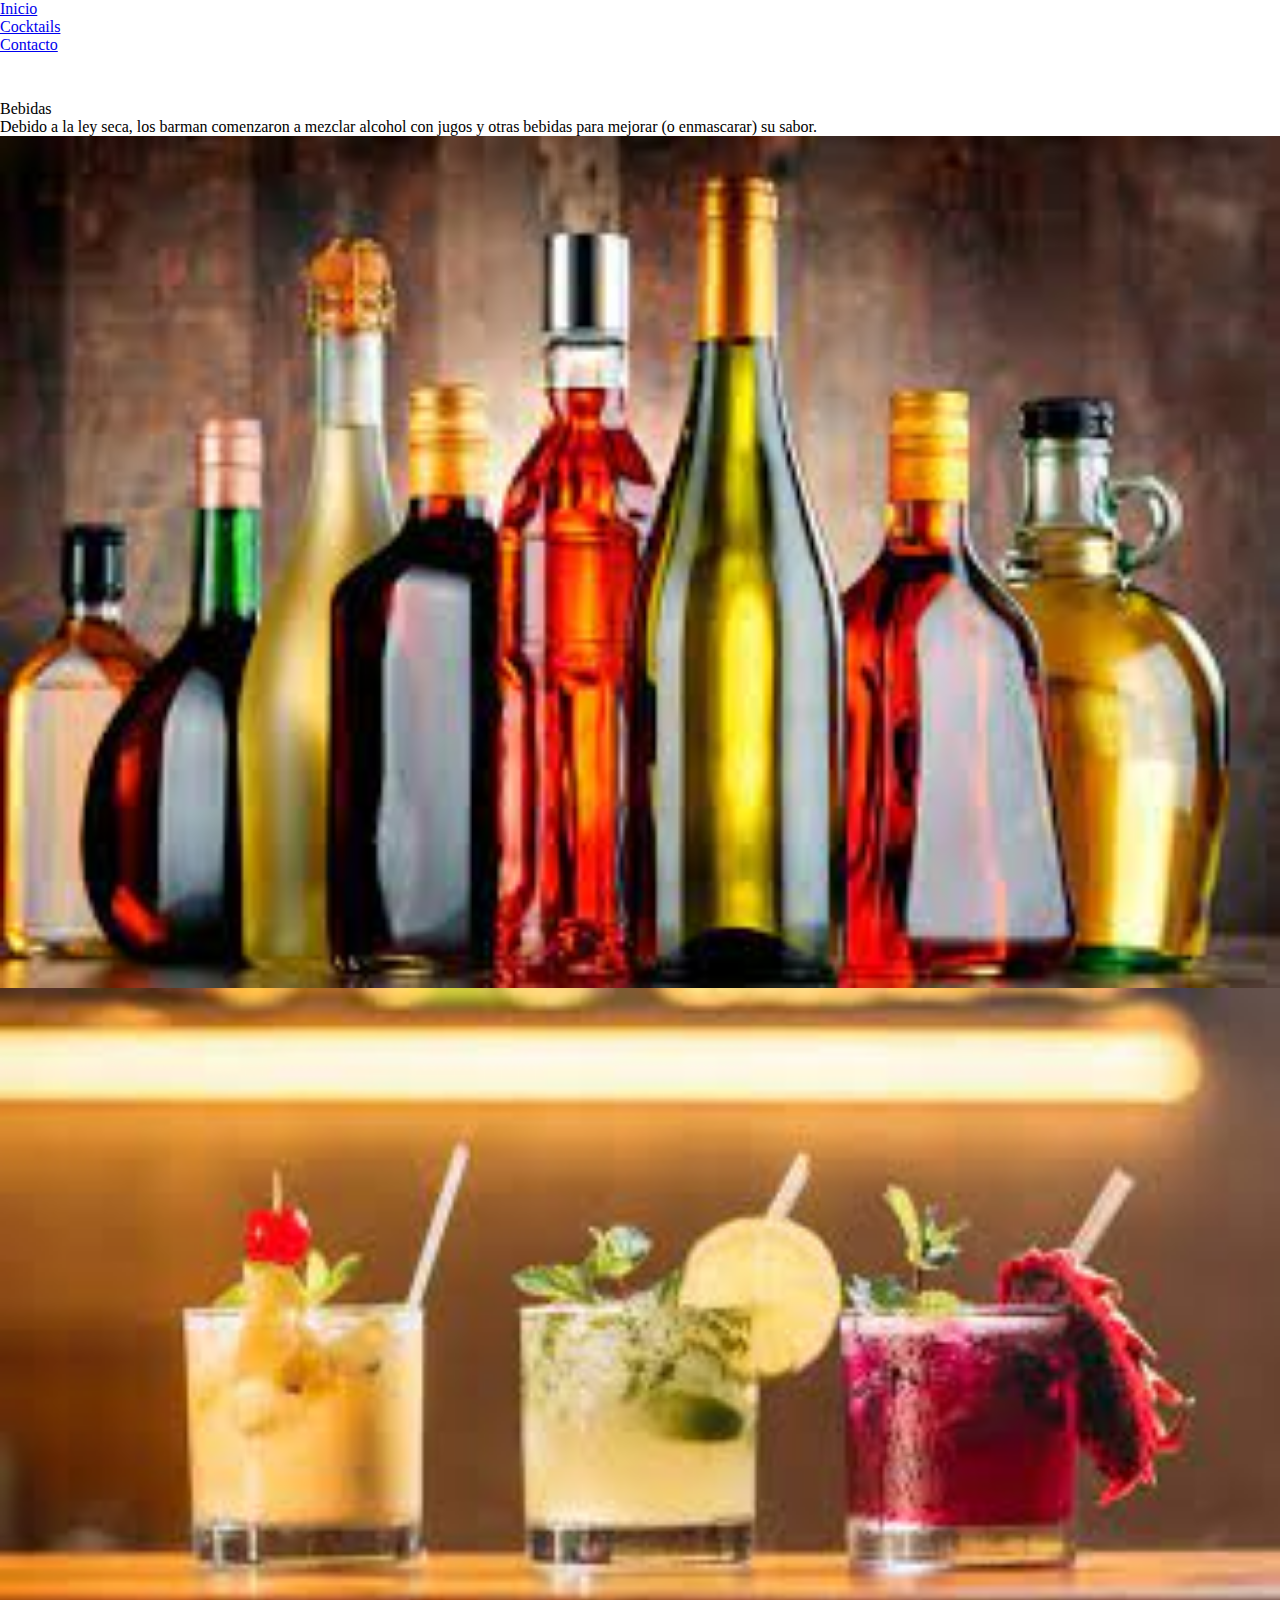
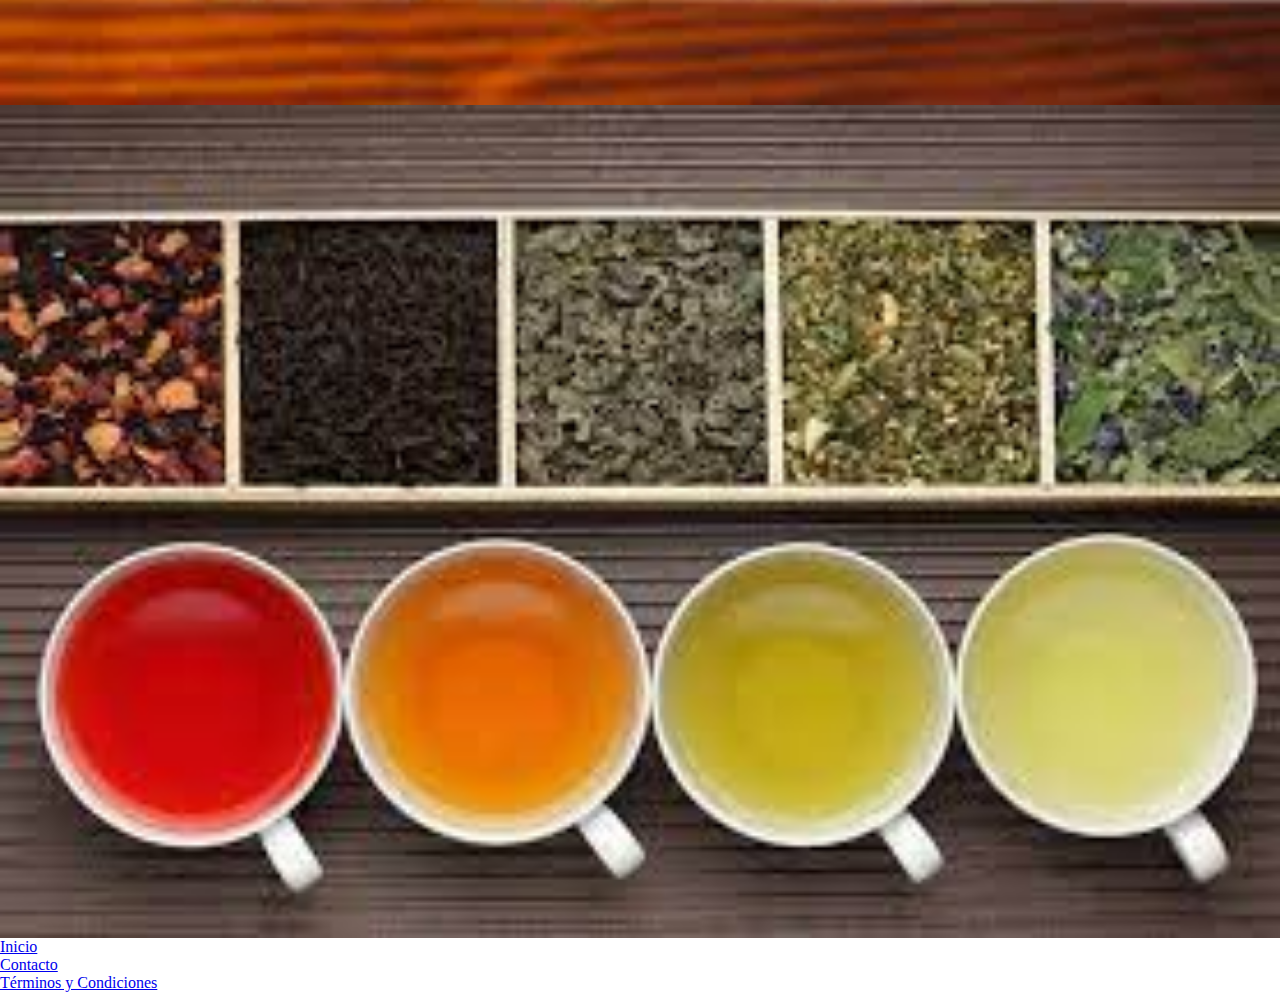
<file: index.html>
<!doctype html>
<html lang="en">
<head>
    <!-- Required meta tags -->
    <meta charset="utf-8">
    <meta name="viewport" content="width=device-width, initial-scale=1">

    <!-- Bootstrap CSS -->
    <link href="https://cdn.jsdelivr.net/npm/bootstrap@5.1.3/dist/css/bootstrap.min.css" rel="stylesheet" integrity="sha384-1BmE4kWBq78iYhFldvKuhfTAU6auU8tT94WrHftjDbrCEXSU1oBoqyl2QvZ6jIW3" crossorigin="anonymous">

    <link rel="stylesheet" type="text/css" href="style.css">
    <title>Coctéles</title>
</head>
<body class="bg-light">

  <div id="containerGrid">
   <!--barra nav-->
    <div class="container-fluid text-center">
      <div class="row p-4 bg-dark mr-5">

          <div class="col-xs-12 col-md-4 col-lg-4">
            <p class="h5">
              <a class="text-decoration-none  text-white" href="index.html">Inicio</a>
            </p>
          </div>

          <div class="col-xs-12 col-md-4 col-lg-4">
            <p class="h5">
              <a class="text-decoration-none  text-white" href="cocktails/cocktails.html">Cocktails</a>
            </p>
          </div>

          <div class="col-xs-12 col-md-4 col-lg-4">
            <p class="h5">
              <a class="text-decoration-none  text-white" href="#">Contacto</a>
            </p>
          </div>

      </div>
    </div>

    <!-- main-->   

    <div class="container">
        <div class="text-center pt-5">
          <p class="h1">Bebidas</p>
          <p class="h3">Debido a la ley seca, los barman comenzaron a mezclar alcohol con jugos y otras bebidas para mejorar (o enmascarar) su sabor.</p>
        </div>

        <div class="row">
          <div class="col-sm-6 col-lg-4 p-5">
             <div class="thumbnail">
                <div class="img-container">
                    <img src="imagenes/licores.jpg" alt="licores" class="image">
                </div>
             </div>
          </div> 

          <div class="col-sm-6 col-lg-4 p-5">
             <div class="thumbnail">
                <div class="img-container">
                    <img src="imagenes/cocteles.jpg" alt="cocteles" class="image">
                </div>
             </div>
          </div> 

          <div class="col-sm-6 col-lg-4 p-5">
             <div class="thumbnail">
                <div class="img-container">
                    <img src="imagenes/infusiones.jpg" alt="infusiones" class="image">
                </div>
             </div>
          </div> 

          
        </div>
    </div>

    <!--Footer-->
    <div class="container-fluid text-center">
      <div class="row p-3 bg-dark">
        
              
            <div class="col-xs-12 col-md-4 col-lg-4">
              <p class="h6">
                <a class="text-decoration-none  text-secondary" href="index.html">Inicio</a>
              </p>
            </div>
           

          <div class="col-xs-12 col-md-4 col-lg-4">
            <p class="h6">
              <a class="text-decoration-none  text-secondary" href="#">Contacto</a>
            </p>
          </div>

          <div class="col-xs-12 col-md-4 col-lg-4">
            <p class="h6">
              <a class="text-decoration-none  text-secondary" href="#">Términos y Condiciones</a>
            </p>
          </div>

      </div>
    </div>
      
          
     <script src="https://cdn.jsdelivr.net/npm/bootstrap@5.1.3/dist/js/bootstrap.bundle.min.js" integrity="sha384-ka7Sk0Gln4gmtz2MlQnikT1wXgYsOg+OMhuP+IlRH9sENBO0LRn5q+8nbTov4+1p" crossorigin="anonymous"></script>

 
  </div>  
</body>
</html>
</file>
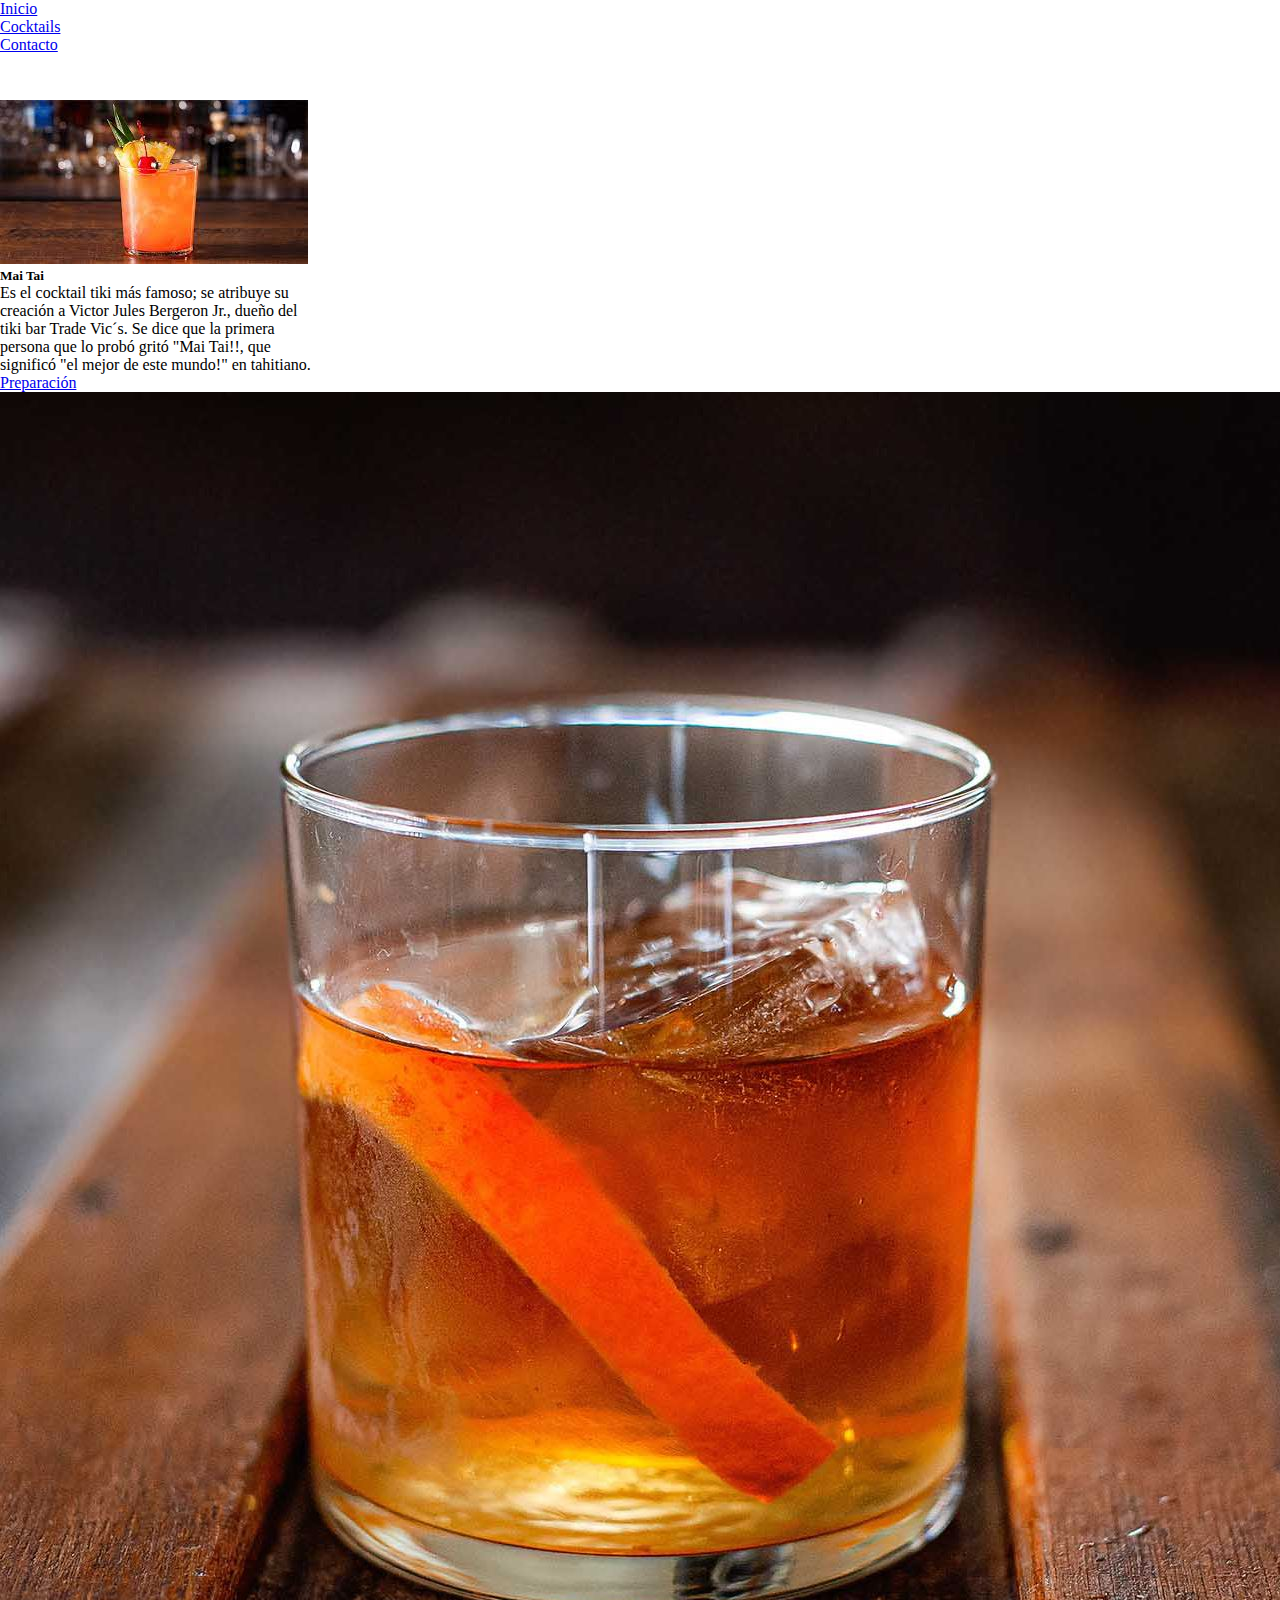
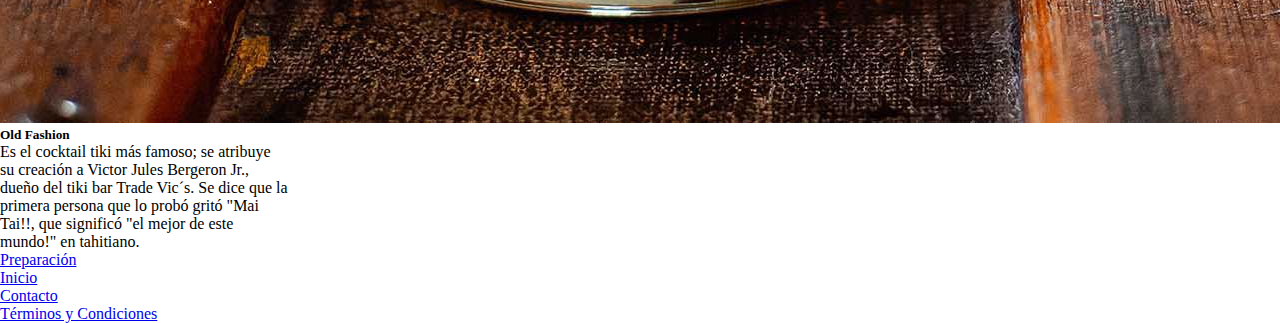
<file: cocktails/cocktails.html>
<!doctype html>
<html lang="en">
<head>
    <!-- Required meta tags -->
    <meta charset="utf-8">
    <meta name="viewport" content="width=device-width, initial-scale=1">

    <!-- Bootstrap CSS -->
    <link href="https://cdn.jsdelivr.net/npm/bootstrap@5.1.3/dist/css/bootstrap.min.css" rel="stylesheet" integrity="sha384-1BmE4kWBq78iYhFldvKuhfTAU6auU8tT94WrHftjDbrCEXSU1oBoqyl2QvZ6jIW3" crossorigin="anonymous">

    <link rel="stylesheet" type="text/css" href="stylecocktail.css">
    <title>Coctéles</title>
</head>
<body class="bg-light">


  <div id="containerGrid">
     <!--barra nav-->
      <div class="container-fluid text-center">
        <div class="row p-4 bg-dark mr-5">

            <div class="col-xs-12 col-md-4 col-lg-4">
              <p class="h5">
                <a class="text-decoration-none  text-white" href="../index.html">Inicio</a>
              </p>
            </div>

            <div class="col-xs-12 col-md-4 col-lg-4">
              <p class="h5">
                <a class="text-decoration-none  text-white" href="cocktails.html">Cocktails</a>
              </p>
            </div>

            <div class="col-xs-12 col-md-4 col-lg-4">
              <p class="h5">
                <a class="text-decoration-none  text-white" href="#">Contacto</a>
              </p>
            </div>

        </div>
      </div>

      <!--Main-->
      <div class="container">
        <div class="row">

          <!--coctel 1-->
          <div class="col-xs-12 col-md-6 col-lg-6 p-5">
            
            <div class="card" style="width: 20rem;">
                <img src="../imagenes/maitai.jpg" class="card-img-top" alt="Mai Tai Cocktail">
                <div class="card-body">
                    <h5 class="card-title">Mai Tai</h5>
                    <p class="card-text">Es el cocktail tiki más famoso; se atribuye su creación  a Victor Jules Bergeron Jr., dueño del tiki bar Trade Vic´s. Se dice que la primera persona que lo probó gritó "Mai Tai!!, que significó "el mejor de este mundo!" en tahitiano.</p>
                    <a href="#" class="btn btn-primary">Preparación</a>
                </div> 
            </div>       
          </div>
          
          <!--coctel 2-->
          <div class="col-xs-12 col-md-6 col-lg-6 p-5">
            <div class="card" style="width: 18rem;">
                <img src="../imagenes/oldfashion.jpg" class="card-img-top" alt="old fashion Cocktail">
                <div class="card-body">
                    <h5 class="card-title">Old Fashion</h5>
                    <p class="card-text">Es el cocktail tiki más famoso; se atribuye su creación  a Victor Jules Bergeron Jr., dueño del tiki bar Trade Vic´s. Se dice que la primera persona que lo probó gritó "Mai Tai!!, que significó "el mejor de este mundo!" en tahitiano.</p>
                    <a href="#" class="btn btn-primary">Preparación</a>
                </div>
            </div> 

          </div>

        </div>
      </div>

      <!--Footer-->
      <div class="container-fluid  text-center">
        <div class="row p-3 bg-dark">
          
                
              <div class="col-xs-12 col-md-4 col-lg-4">
                <p class="h6">
                  <a class="text-decoration-none  text-secondary" href="../index.html">Inicio</a>
                </p>
              </div>
             

            <div class="col-xs-12 col-md-4 col-lg-4">
              <p class="h6">
                <a class="text-decoration-none  text-secondary" href="#">Contacto</a>
              </p>
            </div>

            <div class="col-xs-12 col-md-4 col-lg-4">
              <p class="h6">
                <a class="text-decoration-none  text-secondary" href="#">Términos y Condiciones</a>
              </p>
            </div>

        </div>
      </div>
          
     <script src="https://cdn.jsdelivr.net/npm/bootstrap@5.1.3/dist/js/bootstrap.bundle.min.js" integrity="sha384-ka7Sk0Gln4gmtz2MlQnikT1wXgYsOg+OMhuP+IlRH9sENBO0LRn5q+8nbTov4+1p" crossorigin="anonymous"></script>

 
   </div>   
</body>
</html>
</file>
<file: style.css>
*{
	margin: 0;
	padding: 0;
	box-sizing: border-box;;
}

#containerGrid{
	display: grid;
	grid-template-rows: 100px auto 50px;
	min-height: 100vh;
}

.image{
	display: block;
	width: 100%;
}
</file>
<file: cocktails/stylecocktail.css>
*{
	margin: 0;
	padding: 0;
	box-sizing: border-box;;
}

#containerGrid{
	display: grid;
	grid-template-rows: 100px auto 50px;
	min-height: 100vh;
}
</file>
